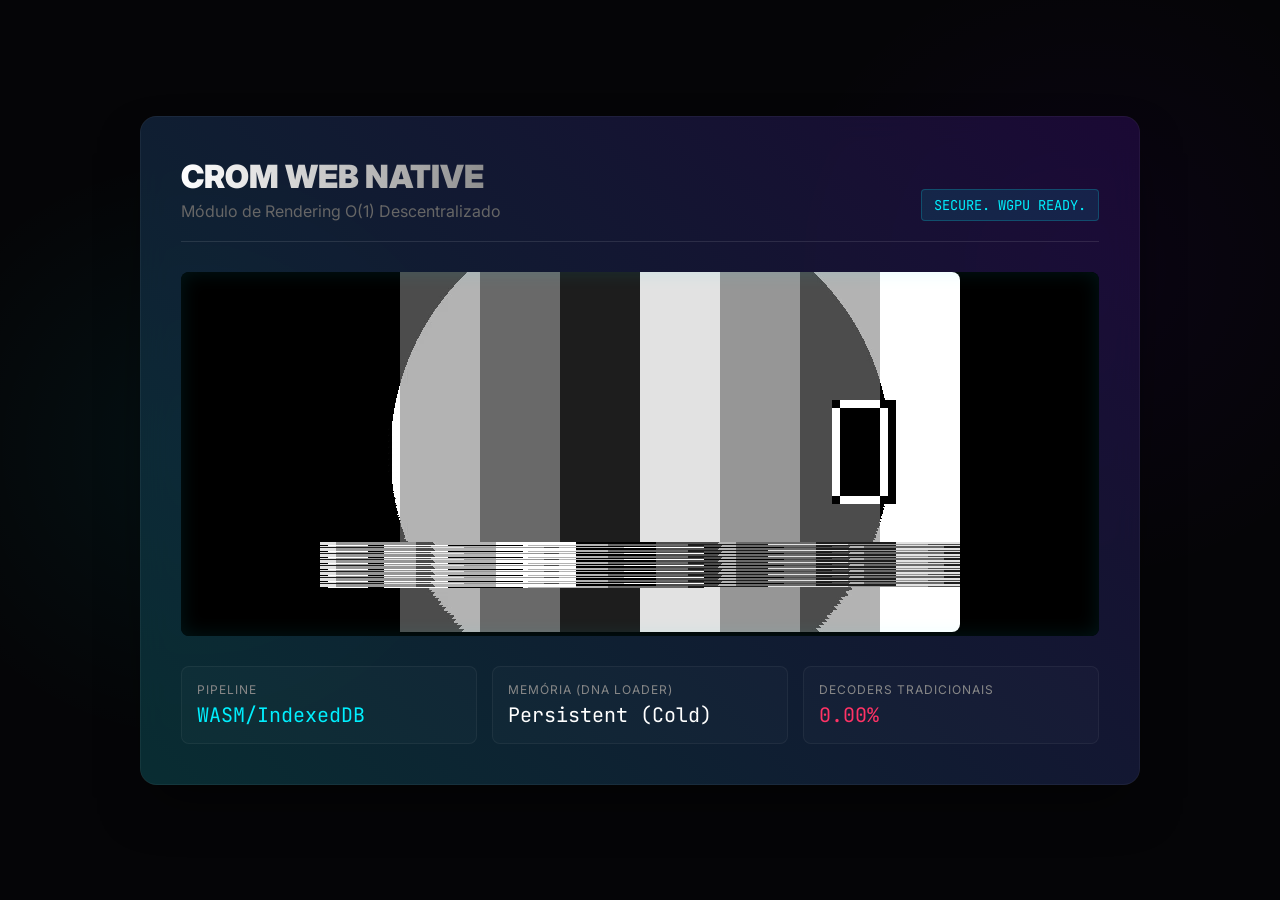
<file: web/index.html>
<!DOCTYPE html>
<html lang="en">
<head>
    <meta charset="UTF-8">
    <meta name="viewport" content="width=device-width, initial-scale=1.0">
    <title>CROM WebGPU Dashboard (Cinemark Era)</title>
    <link href="https://fonts.googleapis.com/css2?family=Inter:wght@400;600;900&family=JetBrains+Mono:wght@400;700&display=swap" rel="stylesheet">
    <style>
        * {
            box-sizing: border-box;
            margin: 0;
            padding: 0;
        }

        body {
            background-color: #050507;
            background-image: 
                radial-gradient(circle at 15% 50%, rgba(0, 240, 255, 0.05), transparent 25%),
                radial-gradient(circle at 85% 30%, rgba(112, 0, 255, 0.05), transparent 25%);
            color: #e0e0e0;
            font-family: 'Inter', sans-serif;
            display: flex;
            justify-content: center;
            align-items: center;
            min-height: 100vh;
            overflow: hidden;
        }

        .dashboard {
            background: rgba(15, 15, 20, 0.6);
            backdrop-filter: blur(16px);
            border: 1px solid rgba(255, 255, 255, 0.05);
            border-radius: 16px;
            padding: 40px;
            width: 90%;
            max-width: 1000px;
            display: flex;
            flex-direction: column;
            gap: 30px;
            box-shadow: 0 25px 50px -12px rgba(0, 0, 0, 0.5);
            position: relative;
        }

        .dashboard::before {
            content: '';
            position: absolute;
            top: -1px; left: -1px; right: -1px; bottom: -1px;
            background: linear-gradient(45deg, #00f0ff, #7000ff);
            z-index: -1;
            border-radius: 17px;
            opacity: 0.15;
        }

        header {
            display: flex;
            justify-content: space-between;
            align-items: flex-end;
            border-bottom: 1px solid rgba(255, 255, 255, 0.1);
            padding-bottom: 20px;
        }

        h1 {
            font-size: 2rem;
            font-weight: 900;
            letter-spacing: -0px;
            background: linear-gradient(90deg, #ffffff, #888888);
            -webkit-background-clip: text;
            -webkit-text-fill-color: transparent;
        }

        .sre-badge {
            font-family: 'JetBrains Mono', monospace;
            font-size: 0.85rem;
            color: #00f0ff;
            background: rgba(0, 240, 255, 0.1);
            padding: 6px 12px;
            border-radius: 4px;
            border: 1px solid rgba(0, 240, 255, 0.2);
            animation: pulse-glow 2s infinite;
        }

        .monitor-frame {
            display: flex;
            justify-content: center;
            position: relative;
            background: #000;
            border-radius: 8px;
            overflow: hidden;
            box-shadow: inset 0 0 40px rgba(0,0,0,1);
        }

        /* O glow do monitor reflete a cor do terminal */
        .monitor-glow {
            position: absolute;
            inset: 0;
            box-shadow: inset 0 0 20px rgba(0, 240, 255, 0.1);
            pointer-events: none;
            z-index: 10;
        }

        .stats-panel {
            display: grid;
            grid-template-columns: repeat(3, 1fr);
            gap: 15px;
        }

        .stat-card {
            background: rgba(255, 255, 255, 0.02);
            border: 1px solid rgba(255, 255, 255, 0.05);
            border-radius: 8px;
            padding: 15px;
            display: flex;
            flex-direction: column;
            gap: 5px;
        }

        .stat-label {
            font-size: 0.75rem;
            text-transform: uppercase;
            letter-spacing: 1px;
            color: #888;
        }

        .stat-value {
            font-family: 'JetBrains Mono', monospace;
            font-size: 1.25rem;
            color: #fff;
        }

        @keyframes pulse-glow {
            0%, 100% { box-shadow: 0 0 10px rgba(0, 240, 255, 0.1); }
            50% { box-shadow: 0 0 20px rgba(0, 240, 255, 0.3); }
        }
    </style>
</head>
<body>

    <div class="dashboard">
        <header>
            <div>
                <h1>CROM WEB NATIVE</h1>
                <p style="color: #666; margin-top: 5px;">Módulo de Rendering O(1) Descentralizado</p>
            </div>
            <div class="sre-badge">SECURE. WGPU READY.</div>
        </header>

        <main class="monitor-frame">
            <div class="monitor-glow"></div>
            <!-- O Engine: Aponta pro arquivo gerado localmente pelo CLI (Encode) -->
            <crom-video 
                src="cine_video.crom" 
                brain="cine_brain.gob">
            </crom-video>
        </main>

        <div class="stats-panel">
            <div class="stat-card">
                <span class="stat-label">Pipeline</span>
                <span class="stat-value" style="color: #00f0ff;">WASM/IndexedDB</span>
            </div>
            <div class="stat-card">
                <span class="stat-label">Memória (DNA Loader)</span>
                <span class="stat-value">Persistent (Cold)</span>
            </div>
            <div class="stat-card">
                <span class="stat-label">Decoders Tradicionais</span>
                <span class="stat-value" style="color: #ff3366;">0.00%</span>
            </div>
        </div>
    </div>

    <!-- SDKs -->
    <script src="wasm_exec.js"></script>
    <script src="crom-player.js"></script>

</body>
</html>
</file>
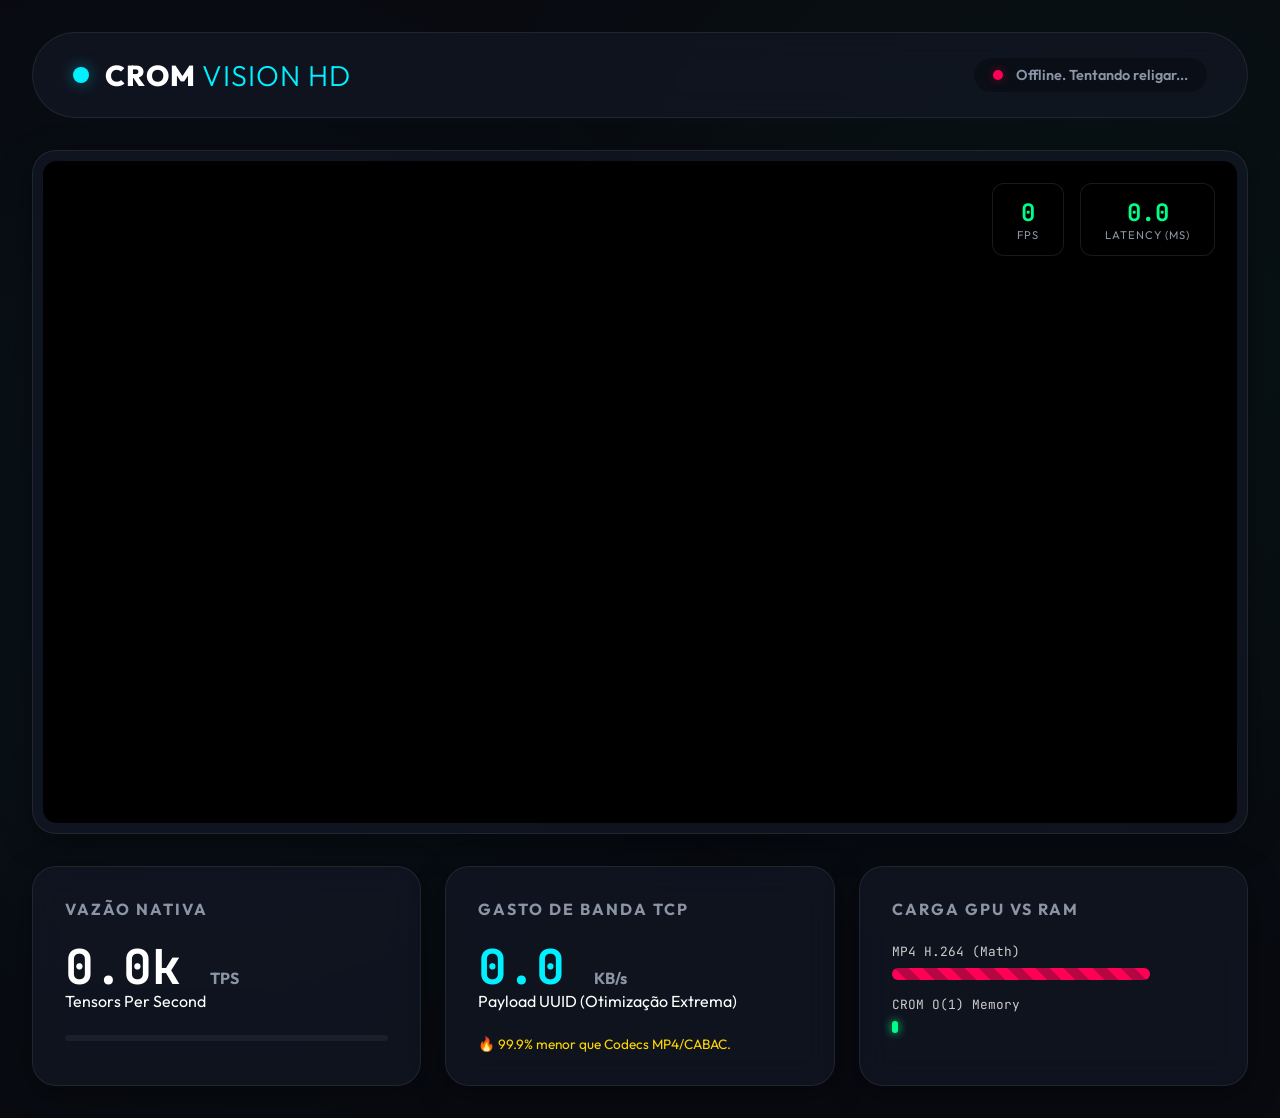
<file: pesquisas/colisao_massiva_2gb/player_frontend/index.html>
<!DOCTYPE html>
<html lang="en">
<head>
    <meta charset="UTF-8">
    <meta name="viewport" content="width=device-width, initial-scale=1.0">
    <title>CROM Vision Player - O(1) Cognitive Engine</title>
    <link href="https://fonts.googleapis.com/css2?family=Outfit:wght@300;400;600;800&family=JetBrains+Mono:wght@400;700&display=swap" rel="stylesheet">
    <link rel="stylesheet" href="styles.css">
</head>
<body>
    <div class="app-container">
        <!-- HEADER -->
        <header class="glass-header">
            <div class="brand">
                <div class="logo-pulse"></div>
                <h1>CROM <span>VISION HD</span></h1>
            </div>
            <div class="status-indicator">
                <span class="dot disconnected" id="socket-dot"></span>
                <span id="socket-status">Aguardando Neuro-Stream...</span>
            </div>
        </header>

        <!-- MAIN MOVIE THEATER -->
        <main class="theater-stage">
            <div class="video-wrapper glass-panel">
                <div class="overlay-hud">
                    <div class="hud-item fps-meter">
                        <span class="value" id="fps-val">0</span>
                        <span class="label">FPS</span>
                    </div>
                    <div class="hud-item latency-meter">
                        <span class="value" id="ms-val">0.0</span>
                        <span class="label">Latency (ms)</span>
                    </div>
                </div>
                <!-- Native O(1) Decoding Canvas -->
                <canvas id="crom-canvas" width="1920" height="1080"></canvas>
            </div>
        </main>

        <!-- TELEMETRY DASHBOARD -->
        <section class="telemetry-deck">
            
            <div class="metric-card glass-panel">
                <h3>Vazão Nativa</h3>
                <div class="metric-info">
                    <div class="big-number" id="tps-val">0 <span class="unit">TPS</span></div>
                    <p class="subtitle">Tensors Per Second</p>
                </div>
                <div class="progress-bar-container">
                    <div class="progress-bar" id="tps-bar" style="width: 0%"></div>
                </div>
            </div>

            <div class="metric-card glass-panel">
                <h3>Gasto de Banda TCP</h3>
                <div class="metric-info">
                    <div class="big-number uuid-cost" id="bytes-val">0 <span class="unit">KB/s</span></div>
                    <p class="subtitle">Payload UUID (Otimização Extrema)</p>
                </div>
                <p class="comparison-note">🔥 99.9% menor que Codecs MP4/CABAC.</p>
            </div>

            <div class="metric-card glass-panel">
                <h3>Carga GPU vs RAM</h3>
                <div class="cpu-mock-grid">
                    <div class="mock-item">
                        <span>MP4 H.264 (Math)</span>
                        <div class="load-bar red"></div>
                    </div>
                    <div class="mock-item">
                        <span>CROM O(1) Memory</span>
                        <div class="load-bar green pulse-bar"></div>
                    </div>
                </div>
            </div>

        </section>
    </div>

    <script src="app.js"></script>
</body>
</html>
</file>
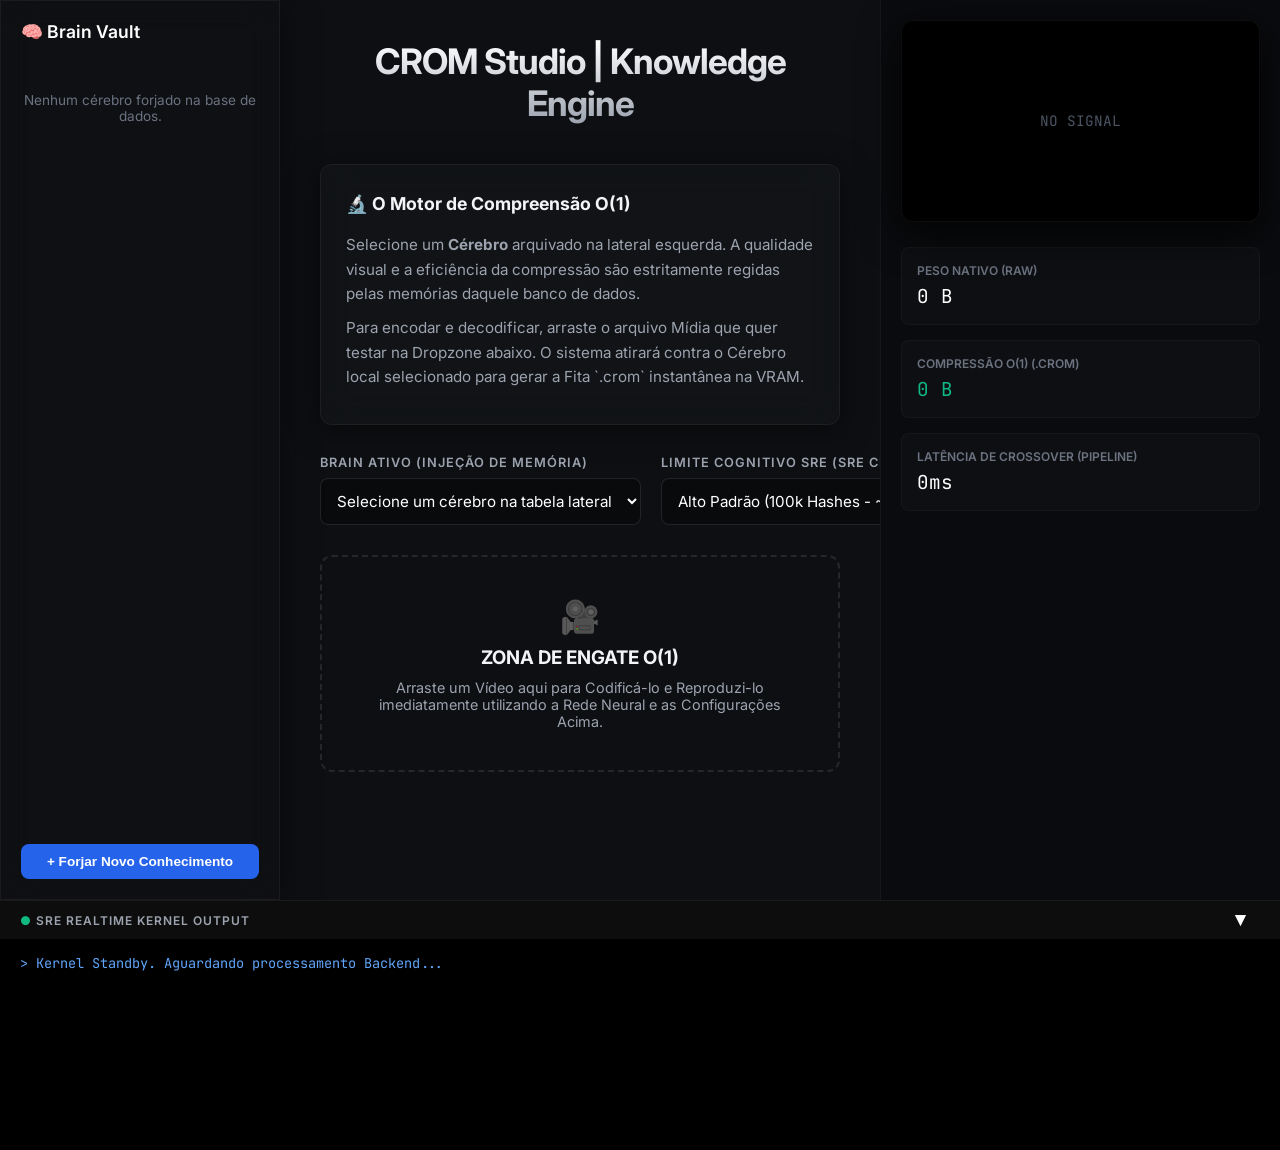
<file: web/studio.html>
<!DOCTYPE html>
<html lang="en">
<head>
    <meta charset="UTF-8">
    <meta name="viewport" content="width=device-width, initial-scale=1.0">
    <title>NotebookLM CROM Edition</title>
    <link href="https://fonts.googleapis.com/css2?family=Inter:wght@300;400;600;700&family=JetBrains+Mono:wght@400;700&display=swap" rel="stylesheet">
    <style>
        * { box-sizing: border-box; margin: 0; padding: 0; }
        body {
            background-color: #0d0f12; /* Deep GitHub Dark */
            color: #d1d5db;
            font-family: 'Inter', sans-serif;
            display: flex;
            flex-direction: column;
            height: 100vh;
            overflow: hidden;
        }

        /* Glassmorphism Generic Class */
        .glass {
            background: rgba(30, 34, 42, 0.45);
            backdrop-filter: blur(16px);
            -webkit-backdrop-filter: blur(16px);
            border: 1px solid rgba(255, 255, 255, 0.05);
            box-shadow: 0 4px 30px rgba(0, 0, 0, 0.5);
        }

        /* Panels Layout */
        #main-content {
            display: grid;
            grid-template-columns: 280px 1fr 400px; /* Sources | Main Workspace | Player */
            width: 100%;
            height: 100%;
            transition: height 0.3s ease;
        }

        /* ----- LEFT PANEL (Sources) ----- */
        .sidebar {
            padding: 20px;
            display: flex;
            flex-direction: column;
            border-right: 1px solid rgba(255, 255, 255, 0.05);
            background: rgba(20,20,25,0.3);
        }
        .sidebar-header { margin-bottom: 20px; }
        .sidebar-header h2 { font-size: 1.1rem; color: #fff; font-weight: 600; display: flex; align-items: center; justify-content: space-between;}
        
        .upload-btn {
            background: #2563eb; color: white; border: none; padding: 10px 15px; border-radius: 8px; font-size: 0.85rem; font-weight: 600; cursor: pointer; width: 100%; transition: all 0.2s; margin-top: 15px;
        }
        .upload-btn:hover { background: #1d4ed8; transform: translateY(-1px); }

        .list-container { flex-grow: 1; overflow-y: auto; margin-top: 10px; }
        .brain-card {
            background: rgba(255,255,255,0.03); padding: 12px; border-radius: 8px; margin-bottom: 10px; cursor: pointer; border: 1px solid transparent; transition: 0.2s;
        }
        .brain-card:hover { border-color: rgba(255,255,255,0.1); background: rgba(255,255,255,0.06); }
        .brain-card.active { border-color: #2563eb; background: rgba(37, 99, 235, 0.1); }
        .brain-card strong { display: block; font-size: 0.9rem; color: #e5e7eb; margin-bottom: 4px; }
        .brain-card small { font-family: 'JetBrains Mono'; font-size: 0.75rem; color: #9ca3af; }

        /* ----- MIDDLE PANEL (Workspace) ----- */
        .workspace {
            padding: 40px;
            display: flex;
            flex-direction: column;
            overflow-y: auto;
            position: relative;
        }
        .header-title { text-align: center; margin-bottom: 40px; }
        .header-title h1 { font-size: 2.2rem; background: -webkit-linear-gradient(#fff, #9ca3af); -webkit-background-clip: text; -webkit-text-fill-color: transparent; letter-spacing: -1px; }
        
        .explanation-box {
            background: rgba(255,255,255,0.02); border: 1px solid rgba(255,255,255,0.05); padding: 25px; border-radius: 12px; line-height: 1.6; font-size: 0.95rem; margin-bottom: 30px;
        }
        .explanation-box h3 { color: #f3f4f6; margin-bottom: 15px; display: flex; align-items: center; gap: 8px; }
        .explanation-box p { color: #9ca3af; margin-bottom: 10px; }

        .controls-grid {
            display: grid; grid-template-columns: 1fr 1fr; gap: 20px; margin-bottom: 30px;
        }
        .control-group { display: flex; flex-direction: column; gap: 8px; }
        .control-group label { font-size: 0.8rem; font-weight: 600; color: #9ca3af; text-transform: uppercase; letter-spacing: 1px; }
        .control-group select, .control-group input {
            background: rgba(0,0,0,0.3); border: 1px solid rgba(255,255,255,0.1); color: white; padding: 12px; border-radius: 8px; font-family: 'Inter'; font-size: 0.95rem; outline: none;
        }
        .control-group select:focus, .control-group input:focus { border-color: #2563eb; }

        .action-area {
            border: 2px dashed rgba(255,255,255,0.1); border-radius: 12px; padding: 40px; text-align: center; transition: 0.3s; cursor: pointer;
        }
        .action-area:hover { border-color: #2563eb; background: rgba(37,99,235,0.02); }

        .action-area.loading { border-color: #f59e0b; animation: pulse 2s infinite; }
        @keyframes pulse { 0% {box-shadow: 0 0 0 0 rgba(245, 158, 11, 0.4);} 70% {box-shadow: 0 0 0 10px rgba(245, 158, 11, 0);} 100% {box-shadow: 0 0 0 0 rgba(245, 158, 11, 0);} }

        /* ----- RIGHT PANEL (Player / Telemetry) ----- */
        .telemetry {
            padding: 20px;
            display: flex;
            flex-direction: column;
            border-left: 1px solid rgba(255, 255, 255, 0.05);
            background: #0a0b0e;
        }

        .screen {
            background: #000; border-radius: 12px; width: 100%; aspect-ratio: 16/9; margin-bottom: 25px; overflow: hidden; border: 1px solid rgba(255,255,255,0.05); box-shadow: 0 10px 40px rgba(0,0,0,0.8);
            display: flex; align-items: center; justify-content: center; position: relative;
        }
        .screen span { font-family: 'JetBrains Mono'; color: #4b5563; font-size: 0.9rem; }
        crom-video { display: block; width: 100%; height: 100%; }

        .metrics-grid { display: grid; grid-template-columns: 1fr; gap: 15px; }
        .metric-card {
            background: rgba(255,255,255,0.02); padding: 15px; border-radius: 8px; border: 1px solid rgba(255,255,255,0.03); display: flex; flex-direction: column; justify-content: space-between;
        }
        .metric-card label { font-size: 0.75rem; color: #6b7280; text-transform: uppercase; font-weight: 600;}
        .metric-card .val { font-family: 'JetBrains Mono'; font-size: 1.2rem; color: #fff; margin-top: 5px; }
        .metric-card.success .val { color: #10b981; }

        /* ----- SRE TERMINAL DRAWER (100% WIDTH BOTTOM) ----- */
        #log-drawer {
            width: 100%;
            height: 250px;
            background: #000;
            border-top: 1px solid rgba(255,255,255,0.1);
            display: flex;
            flex-direction: column;
            transition: transform 0.3s cubic-bezier(0.4, 0, 0.2, 1);
            position: absolute;
            bottom: 0;
            left: 0;
            transform: translateY(100%); /* HIDDEN BY DEFAULT */
            z-index: 50;
        }
        #log-drawer.open {
            transform: translateY(0);
        }
        .drawer-handle {
            background: rgba(255,255,255,0.05);
            padding: 8px 20px;
            font-size: 0.75rem;
            color: #9ca3af;
            text-transform: uppercase;
            letter-spacing: 1px;
            font-weight: 600;
            display: flex;
            justify-content: space-between;
            align-items: center;
            cursor: pointer;
        }
        .drawer-handle:hover { background: rgba(255,255,255,0.08); }
        .btn-minimize { background: none; border: none; color: #fff; font-size: 1.2rem; cursor: pointer; padding:0 10px;}
        
        .log-content {
            flex-grow: 1;
            padding: 15px 20px;
            overflow-y: auto;
            font-family: 'JetBrains Mono', monospace;
            font-size: 0.85rem;
            color: #10b981; /* Matrix green */
            line-height: 1.4;
        }
        .log-line { margin-bottom: 4px; }
        .log-info { color: #60a5fa; }
        .log-warn { color: #f59e0b; }
        .log-err { color: #ef4444; }

        /* Modals */
        .modal-overlay {
            position: fixed; top:0; left:0; right:0; bottom:0; background: rgba(0,0,0,0.8); backdrop-filter: blur(5px); display: none; justify-content: center; align-items: center; z-index: 100;
        }
        .modal {
            background: #1e222a; padding: 30px; border-radius: 12px; width: 400px; border: 1px solid rgba(255,255,255,0.1);
        }
        .modal h3 { margin-bottom: 20px; color: #fff; }
        .modal input[type="text"] { width: 100%; padding: 10px; margin-bottom: 20px; background: rgba(0,0,0,0.3); border: 1px solid #4b5563; color: #fff; border-radius: 6px; }
        .modal-buttons { display: flex; gap: 10px; justify-content: flex-end; }
        .btn-cancel { background: transparent; color: #9ca3af; border: none; cursor: pointer; padding: 10px 15px; }
        .btn-confirm { background: #2563eb; color: #fff; border: none; cursor: pointer; padding: 10px 20px; border-radius: 6px; font-weight: 600; }
        
    </style>
</head>
<body>

<div id="main-content">
    <!-- PANEL 1: SOURCES -->
    <div class="sidebar glass">
        <div class="sidebar-header">
            <h2>🧠 Brain Vault</h2>
        </div>
        
        <div class="list-container" id="brainList">
            <!-- Populated via JS -->
            <div style="color: #6b7280; font-size: 0.85rem; text-align: center; margin-top: 20px;">Nenhum cérebro forjado na base de dados.</div>
        </div>

        <button class="upload-btn" onclick="openTrainModal()">+ Forjar Novo Conhecimento</button>
    </div>

    <!-- PANEL 2: WORKSPACE -->
    <div class="workspace">
        <div class="header-title">
            <h1>CROM Studio | Knowledge Engine</h1>
        </div>

        <div class="explanation-box glass">
            <h3>🔬 O Motor de Compreensão O(1)</h3>
            <p>Selecione um <strong>Cérebro</strong> arquivado na lateral esquerda. A qualidade visual e a eficiência da compressão são estritamente regidas pelas memórias daquele banco de dados.</p>
            <p>Para encodar e decodificar, arraste o arquivo Mídia que quer testar na Dropzone abaixo. O sistema atirará contra o Cérebro local selecionado para gerar a Fita `.crom` instantânea na VRAM.</p>
        </div>

        <div class="controls-grid">
            <div class="control-group">
                <label>Brain Ativo (Injeção de Memória)</label>
                <select id="activeBrainSelect">
                    <option value="">Selecione um cérebro na tabela lateral</option>
                </select>
            </div>
            <div class="control-group">
                <label>Limite Cognitivo SRE (SRE Circuit Breaker)</label>
                <select id="trainLimitSelect">
                    <option value="100000">Alto Padrão (100k Hashes - ~76MB) - Recomendado</option>
                    <option value="50000">Otimizado (50k Hashes - ~38MB)</option>
                    <option value="10000">Baixa Cobertura (10k Hashes - ~7MB)</option>
                    <option value="200000">Exaustivo SRE (200k Hashes - ~150MB)</option>
                </select>
            </div>
        </div>

        <div class="action-area" id="encodeZone">
            <div style="font-size: 2rem; margin-bottom: 10px;">🎥</div>
            <h3 style="color: #f3f4f6; margin-bottom: 10px;">ZONA DE ENGATE O(1)</h3>
            <p style="color: #9ca3af; font-size: 0.9rem;">Arraste um Vídeo aqui para Codificá-lo e Reproduzi-lo imediatamente utilizando a Rede Neural e as Configurações Acima.</p>
            <input type="file" id="encodeFile" style="display:none;" />
        </div>
        
    </div>

    <!-- PANEL 3: TELEMETRY & PLAYER -->
    <div class="telemetry">
        <div class="screen" id="tv">
            <span>NO SIGNAL</span>
        </div>

        <div class="metrics-grid">
            <div class="metric-card">
                <label>Peso Nativo (Raw)</label>
                <div class="val" id="m_orig">0 B</div>
            </div>
            <div class="metric-card success">
                <label>Compressão O(1) (.crom)</label>
                <div class="val" id="m_crom">0 B</div>
            </div>
            <div class="metric-card">
                <label>Latência de Crossover (Pipeline)</label>
                <div class="val" id="m_time">0ms</div>
            </div>
        </div>
    </div>
</div>

<!-- BOTTOM LOG DRAWER -->
<div id="log-drawer">
    <div class="drawer-handle" id="drawerHandle">
        <span><span style="color:#10b981">●</span> SRE Realtime Kernel Output</span>
        <button class="btn-minimize" id="btnToggleDrawer">▼</button>
    </div>
    <div class="log-content" id="logContent">
        <div class="log-line log-info">> Kernel Standby. Aguardando processamento Backend...</div>
    </div>
</div>

<!-- Modal Train -->
<div class="modal-overlay" id="trainModal">
    <div class="modal">
        <h3>Forjar Novo Cérebro Neural</h3>
        <p style="font-size:0.85rem; color:#9ca3af; margin-bottom:15px;">Os arquivos enviados agora serão lidos estritamente para compor memória. Nada será exibido.</p>
        <input type="text" id="newBrainName" placeholder="Nomeie a Base (ex: matrix_trilogia)" />
        <div style="margin-bottom:20px;">
           <input type="file" id="trainFile" style="color:#d1d5db; font-size:0.8rem;" multiple/>
        </div>
        <div class="modal-buttons">
            <button class="btn-cancel" onclick="document.getElementById('trainModal').style.display='none'">Cancelar</button>
            <button class="btn-confirm" onclick="executeTrain()">Salvar e Treinar</button>
        </div>
    </div>
</div>

<script src="wasm_exec.js"></script>
<script src="crom-player.js"></script>
<script>
    const API_URL = "http://localhost:8080/api";
    let activeBrainId = null;

    // GUI Polling System Log
    let logPollInterval = null;
    let drawerOpen = false;
    const logDrawer = document.getElementById('log-drawer');
    const logContent = document.getElementById('logContent');

    function colorizeLog(text) {
        if(text.includes("[ERRO]") || text.includes("FATAL") || text.includes("[!]")) return `<span class="log-err">${text}</span>`;
        if(text.includes("CIRCUIT BREAKER") || text.includes("Parando")) return `<span class="log-warn">${text}</span>`;
        if(text.includes("[>]") || text.includes("[<]")) return `<span class="log-info">${text}</span>`;
        return text;
    }

    function pushHtmlLog(msg) {
        const div = document.createElement('div');
        div.className = 'log-line';
        div.innerHTML = colorizeLog(`> ${msg}`);
        logContent.appendChild(div);
        logContent.scrollTop = logContent.scrollHeight;
    }

    function toggleDrawer(forceState) {
        if(forceState !== undefined) drawerOpen = forceState;
        else drawerOpen = !drawerOpen;

        if(drawerOpen) {
            logDrawer.classList.add('open');
            document.getElementById('main-content').style.height = 'calc(100vh - 250px)';
            document.getElementById('btnToggleDrawer').innerText = '▼';
        } else {
            logDrawer.classList.remove('open');
            document.getElementById('main-content').style.height = '100vh';
            document.getElementById('btnToggleDrawer').innerText = '▲';
        }
    }

    document.getElementById('drawerHandle').addEventListener('click', () => toggleDrawer());

    async function pollLogs() {
        try {
            const r = await fetch(`${API_URL}/stream-logs`);
            const j = await r.json();
            if (j.logs && j.logs.length > 0) {
                j.logs.forEach(l => pushHtmlLog(l));
            }
        } catch(e) {}
    }

    function startSRETelemetry() {
        if(!logPollInterval) logPollInterval = setInterval(pollLogs, 400); // 400ms SRE fast-pull
        toggleDrawer(true);
    }
    function stopSRETelemetry() {
        if(logPollInterval) { clearInterval(logPollInterval); logPollInterval = null; }
        pollLogs(); // Final sweep
    }

    /* Core Application logic */
    async function loadBrains() {
        try {
            const res = await fetch(`${API_URL}/brains`);
            const data = await res.json();
            const list = document.getElementById('brainList');
            const select = document.getElementById('activeBrainSelect');
            
            list.innerHTML = "";
            let selectHtml = `<option value="">Selecione um cérebro...</option>`;

            if(!data.brains || data.brains.length === 0) {
               list.innerHTML = `<div style="color: #6b7280; font-size: 0.85rem; text-align: center; margin-top: 20px;">Nenhum cérebro forjado na base.</div>`;
               return;
            }

            // Exibir lista de cerebros
            data.brains.forEach(b => {
                const pureName = b.name.replace(".gob", "");
                const isAct = pureName === activeBrainId ? 'active' : '';
                const kbSize = (parseInt(b.size) / 1024).toFixed(2);
                
                list.innerHTML += `
                    <div class="brain-card ${isAct}" style="display:flex; justify-content:space-between; align-items:center;">
						<div onclick="setActiveBrain('${pureName}')" style="flex-grow:1;">
                        	<strong>${pureName}</strong>
                        	<small>Memória Retida: ${kbSize} KB</small>
						</div>
						<button title="Excluir Cérebro" onclick="deleteBrain('${pureName}')" style="background:transparent; border:none; color:#ef4444; font-size:1.1rem; cursor:pointer; padding:5px; transition:0.2s;">🗑️</button>
                    </div>
                `;
                selectHtml += `<option value="${pureName}" ${isAct?"selected":""}>🧠 ${b.name}</option>`;
            });
            
            select.innerHTML = selectHtml;

        } catch (e) { console.error("Falha ao puxar cerebros", e); }
    }

	async function deleteBrain(name) {
		if(!confirm("A O(1) Memory Array será incinerada. Tem certeza?")) return;
		try {
			await fetch(`${API_URL}/brain-delete?name=${name}`, { method: 'DELETE' });
			if(activeBrainId === name) setActiveBrain(''); // reset
			loadBrains();
		} catch(e) { alert("Falha na rede ao excluir cérebro."); }
	}

    function setActiveBrain(name) {
        activeBrainId = name;
        document.getElementById('activeBrainSelect').value = name;
        loadBrains(); // Re-renderizes pra cor azul
    }

    // Modal
    function openTrainModal() { document.getElementById('trainModal').style.display = 'flex'; }

    // Rota /api/train
    async function executeTrain() {
        const name = document.getElementById('newBrainName').value.trim();
        const filesInput = document.getElementById('trainFile').files;
        const tLim = document.getElementById('trainLimitSelect').value;

        if(!name || filesInput.length === 0) { alert("Preencha o nome e selecione pelo menos um vídeo/arquivo!"); return; }
        
        document.getElementById('trainModal').style.display = 'none';
        
        const fd = new FormData();
        fd.append('brainName', name);
        for(let i = 0; i < filesInput.length; i++){
            fd.append('raw_data', filesInput[i]);
        }
        fd.append('trainLimit', tLim);

        const btn = document.querySelector('.upload-btn');
        btn.innerText = "Forjando... (Aguarde)";

        logContent.innerHTML = '';
        pushHtmlLog('Lançando payload multipart para Forja O(1)...');
        startSRETelemetry();

        try {
            const r = await fetch(`${API_URL}/train`, { method: "POST", body: fd });
            const j = await r.json();
            stopSRETelemetry();
            if(j.status === "success"){
                pushHtmlLog(`[SRE GO] ${j.message} | UUIDs Processados em ${j.time_ms}ms.`);
                setActiveBrain(name); // Select automatically
                loadBrains();
            } else { pushHtmlLog(`[ERRO] FUSÃO FALHOU: ${j.message}`); }
        } catch (e) { 
            stopSRETelemetry();
            pushHtmlLog(`[ERRO FATAL] SRE Timeout: ${e}`); 
        }
        btn.innerText = "+ Forjar Novo Conhecimento";
    }

    // Dropzone logic (ENCODE)
    const dz = document.getElementById('encodeZone');
    const fi = document.getElementById('encodeFile');

    document.getElementById('activeBrainSelect').addEventListener('change', (e) => setActiveBrain(e.target.value));

    dz.addEventListener('click', () => {
        if(!activeBrainId) { alert("Selecione um Brain na Navbar Lateral (Source Vault) para Plugar primeiro!"); return; }
        fi.click();
    });
    
    fi.addEventListener('change', async (e) => {
        if(!e.target.files.length) return;
        const file = e.target.files[0];
        const tLim = document.getElementById('trainLimitSelect').value;

        dz.classList.add("loading");
        dz.innerHTML = `<div style="font-size: 2rem; margin-bottom: 10px;">🧠</div><h3 style="color: #f59e0b; margin-bottom: 10px;">Engate em Processo...</h3><p style="color: #9ca3af; font-size: 0.9rem;">Passando pelo Kernel de Compactação...</p>`;

        logContent.innerHTML = '';
        pushHtmlLog(`Iniciando codificação matemática do arquivo de ${file.size} bytes no Cérebro -> ${activeBrainId}`);
        startSRETelemetry();

        const fd = new FormData();
        fd.append('raw_data', file);
        fd.append('brainName', activeBrainId);
        fd.append('trainLimit', tLim);

        try {
            const r = await fetch(`${API_URL}/encode`, { method: 'POST', body: fd });
            const j = await r.json();
            stopSRETelemetry();
            
            dz.classList.remove("loading");
            dz.innerHTML = `<div style="font-size: 2rem; margin-bottom: 10px;">🎥</div><h3 style="color: #f3f4f6; margin-bottom: 10px;">ZONA DE ENGATE O(1)</h3><p style="color: #9ca3af; font-size: 0.9rem;">Arraste um Vídeo aqui para Codificá-lo e Reproduzi-lo imediatamente utilizando a Rede Neural e as Configurações Acima.</p>`;

            if (j.status === "success") {
                document.getElementById('m_orig').innerText = j.original_bytes + " B";
                document.getElementById('m_crom').innerText = j.crom_bytes + " B";
                document.getElementById('m_time').innerText = j.time_ms + "ms";

                const tv = document.getElementById('tv');
                tv.innerHTML = '';
                
                const idb = indexedDB.deleteDatabase("CromBrainDB");
                idb.onsuccess = () => {
                    const player = document.createElement('crom-video');
                    player.setAttribute('src', j.video_url + "?t=" + Date.now());
                    player.setAttribute('brain', j.brain_url + "?t=" + Date.now());
                    tv.appendChild(player);
                };
            }
        } catch (err) {
            console.error(err);
            stopSRETelemetry();
            pushHtmlLog(`[ERRO FATAL ENCODE]: ${err}`);
            dz.classList.remove("loading");
        }
    });

    // Boot
    loadBrains();
</script>
</body>
</html>
</file>
<file: pesquisas/colisao_massiva_2gb/player_frontend/styles.css>
:root {
    --bg-base: #080A10;
    --glass-bg: rgba(20, 25, 40, 0.6);
    --glass-border: rgba(255, 255, 255, 0.08);
    --accent: #00F0FF;
    --accent-glow: rgba(0, 240, 255, 0.4);
    --text-primary: #FFFFFF;
    --text-dim: #8B95A5;
    --danger: #FF0055;
    --success: #00FF88;
}

* {
    margin: 0;
    padding: 0;
    box-sizing: border-box;
    font-family: 'Outfit', sans-serif;
}

body {
    background-color: var(--bg-base);
    background-image: 
        radial-gradient(circle at 15% 50%, rgba(0, 240, 255, 0.04), transparent 50%),
        radial-gradient(circle at 85% 30%, rgba(0, 255, 136, 0.04), transparent 50%);
    color: var(--text-primary);
    min-height: 100vh;
    padding: 2rem;
    overflow-x: hidden;
}

.app-container {
    max-width: 1600px;
    margin: 0 auto;
    display: flex;
    flex-direction: column;
    gap: 2rem;
}

.glass-panel {
    background: var(--glass-bg);
    backdrop-filter: blur(16px);
    -webkit-backdrop-filter: blur(16px);
    border: 1px solid var(--glass-border);
    border-radius: 24px;
    box-shadow: 0 8px 32px 0 rgba(0, 0, 0, 0.4);
}

/* HEADER */
.glass-header {
    display: flex;
    justify-content: space-between;
    align-items: center;
    padding: 1.5rem 2.5rem;
    background: var(--glass-bg);
    backdrop-filter: blur(16px);
    border: 1px solid var(--glass-border);
    border-radius: 100px;
}

.brand {
    display: flex;
    align-items: center;
    gap: 1rem;
}

.logo-pulse {
    width: 16px;
    height: 16px;
    background: var(--accent);
    border-radius: 50%;
    box-shadow: 0 0 15px var(--accent-glow);
    animation: pulse 2s infinite cubic-bezier(0.4, 0, 0.2, 1);
}

@keyframes pulse {
    0% { box-shadow: 0 0 0 0 var(--accent-glow); }
    70% { box-shadow: 0 0 0 15px rgba(0, 240, 255, 0); }
    100% { box-shadow: 0 0 0 0 rgba(0, 240, 255, 0); }
}

h1 {
    font-size: 1.8rem;
    font-weight: 800;
    letter-spacing: 1px;
}
h1 span {
    color: var(--accent);
    font-weight: 300;
}

.status-indicator {
    display: flex;
    align-items: center;
    gap: 0.8rem;
    font-size: 0.9rem;
    font-weight: 600;
    color: var(--text-dim);
    padding: 0.5rem 1.2rem;
    border-radius: 50px;
    background: rgba(0,0,0,0.3);
}

.dot {
    width: 10px;
    height: 10px;
    border-radius: 50%;
}
.dot.disconnected { background: var(--danger); box-shadow: 0 0 10px rgba(255, 0, 85, 0.4); }
.dot.connected { background: var(--success); box-shadow: 0 0 10px rgba(0, 255, 136, 0.4); }

/* THEATER */
.theater-stage {
    display: flex;
    justify-content: center;
    width: 100%;
}

.video-wrapper {
    position: relative;
    width: 100%;
    aspect-ratio: 16/9;
    overflow: hidden;
    display: flex;
    align-items: center;
    justify-content: center;
    padding: 10px;
}

canvas {
    width: 100%;
    height: 100%;
    object-fit: contain;
    border-radius: 14px;
    background: #000;
}

.overlay-hud {
    position: absolute;
    top: 2rem;
    right: 2rem;
    display: flex;
    gap: 1rem;
    z-index: 10;
}

.hud-item {
    background: rgba(0, 0, 0, 0.6);
    backdrop-filter: blur(10px);
    border: 1px solid rgba(255,255,255,0.1);
    padding: 0.8rem 1.5rem;
    border-radius: 12px;
    display: flex;
    flex-direction: column;
    align-items: center;
}

.hud-item .value {
    font-family: 'JetBrains Mono', monospace;
    font-size: 1.5rem;
    font-weight: 700;
    color: var(--success);
}
.hud-item .label {
    font-size: 0.7rem;
    color: var(--text-dim);
    text-transform: uppercase;
    letter-spacing: 1px;
}

/* TELEMETRY DECK */
.telemetry-deck {
    display: grid;
    grid-template-columns: repeat(auto-fit, minmax(300px, 1fr));
    gap: 1.5rem;
}

.metric-card {
    padding: 2rem;
    display: flex;
    flex-direction: column;
    gap: 1.5rem;
    transition: transform 0.3s ease, box-shadow 0.3s ease;
}
.metric-card:hover {
    transform: translateY(-5px);
    box-shadow: 0 15px 40px rgba(0, 240, 255, 0.1);
}

.metric-card h3 {
    font-size: 1rem;
    color: var(--text-dim);
    text-transform: uppercase;
    letter-spacing: 2px;
}

.big-number {
    font-family: 'JetBrains Mono', monospace;
    font-size: 3rem;
    font-weight: 700;
    line-height: 1;
}
.big-number.uuid-cost {
    color: var(--accent);
}
.unit {
    font-size: 1rem;
    font-family: 'Outfit', sans-serif;
    color: var(--text-dim);
}

.progress-bar-container {
    width: 100%;
    height: 6px;
    background: rgba(255,255,255,0.05);
    border-radius: 10px;
    overflow: hidden;
}
.progress-bar {
    height: 100%;
    background: linear-gradient(90deg, var(--accent), var(--success));
    border-radius: 10px;
    transition: width 0.1s linear;
}

.comparison-note {
    font-size: 0.85rem;
    color: #ffd700;
}

.cpu-mock-grid {
    display: flex;
    flex-direction: column;
    gap: 1rem;
}
.mock-item span {
    font-size: 0.8rem;
    font-family: 'JetBrains Mono', monospace;
    display: block;
    margin-bottom: 0.5rem;
    color: #ccc;
}
.load-bar {
    height: 12px;
    border-radius: 6px;
    width: 80%;
}
.load-bar.red {
    background: repeating-linear-gradient(45deg, var(--danger), var(--danger) 10px, rgba(255,0,85,0.7) 10px, rgba(255,0,85,0.7) 20px);
}
.load-bar.green {
    width: 2%; /* Mock for CROM O(1) Memory lookup cost */
    background: var(--success);
    box-shadow: 0 0 10px var(--success);
}
</file>
